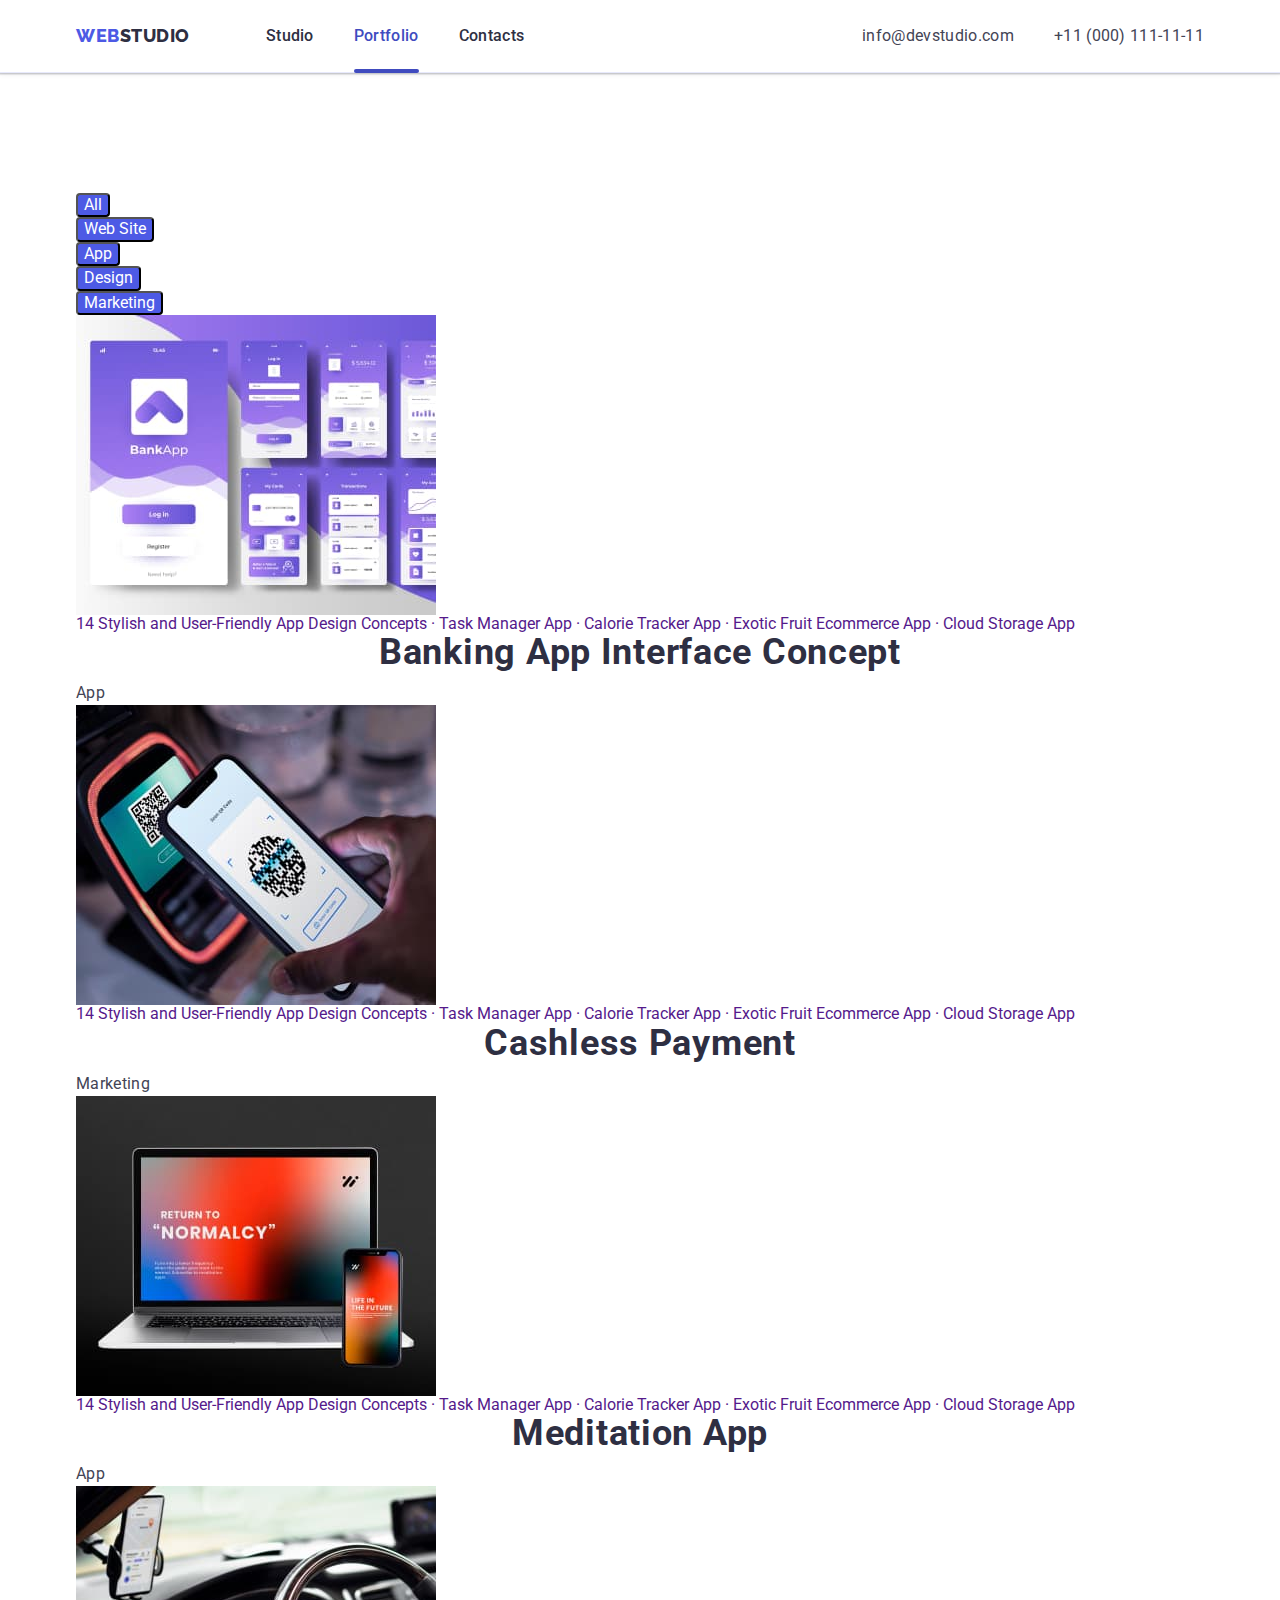
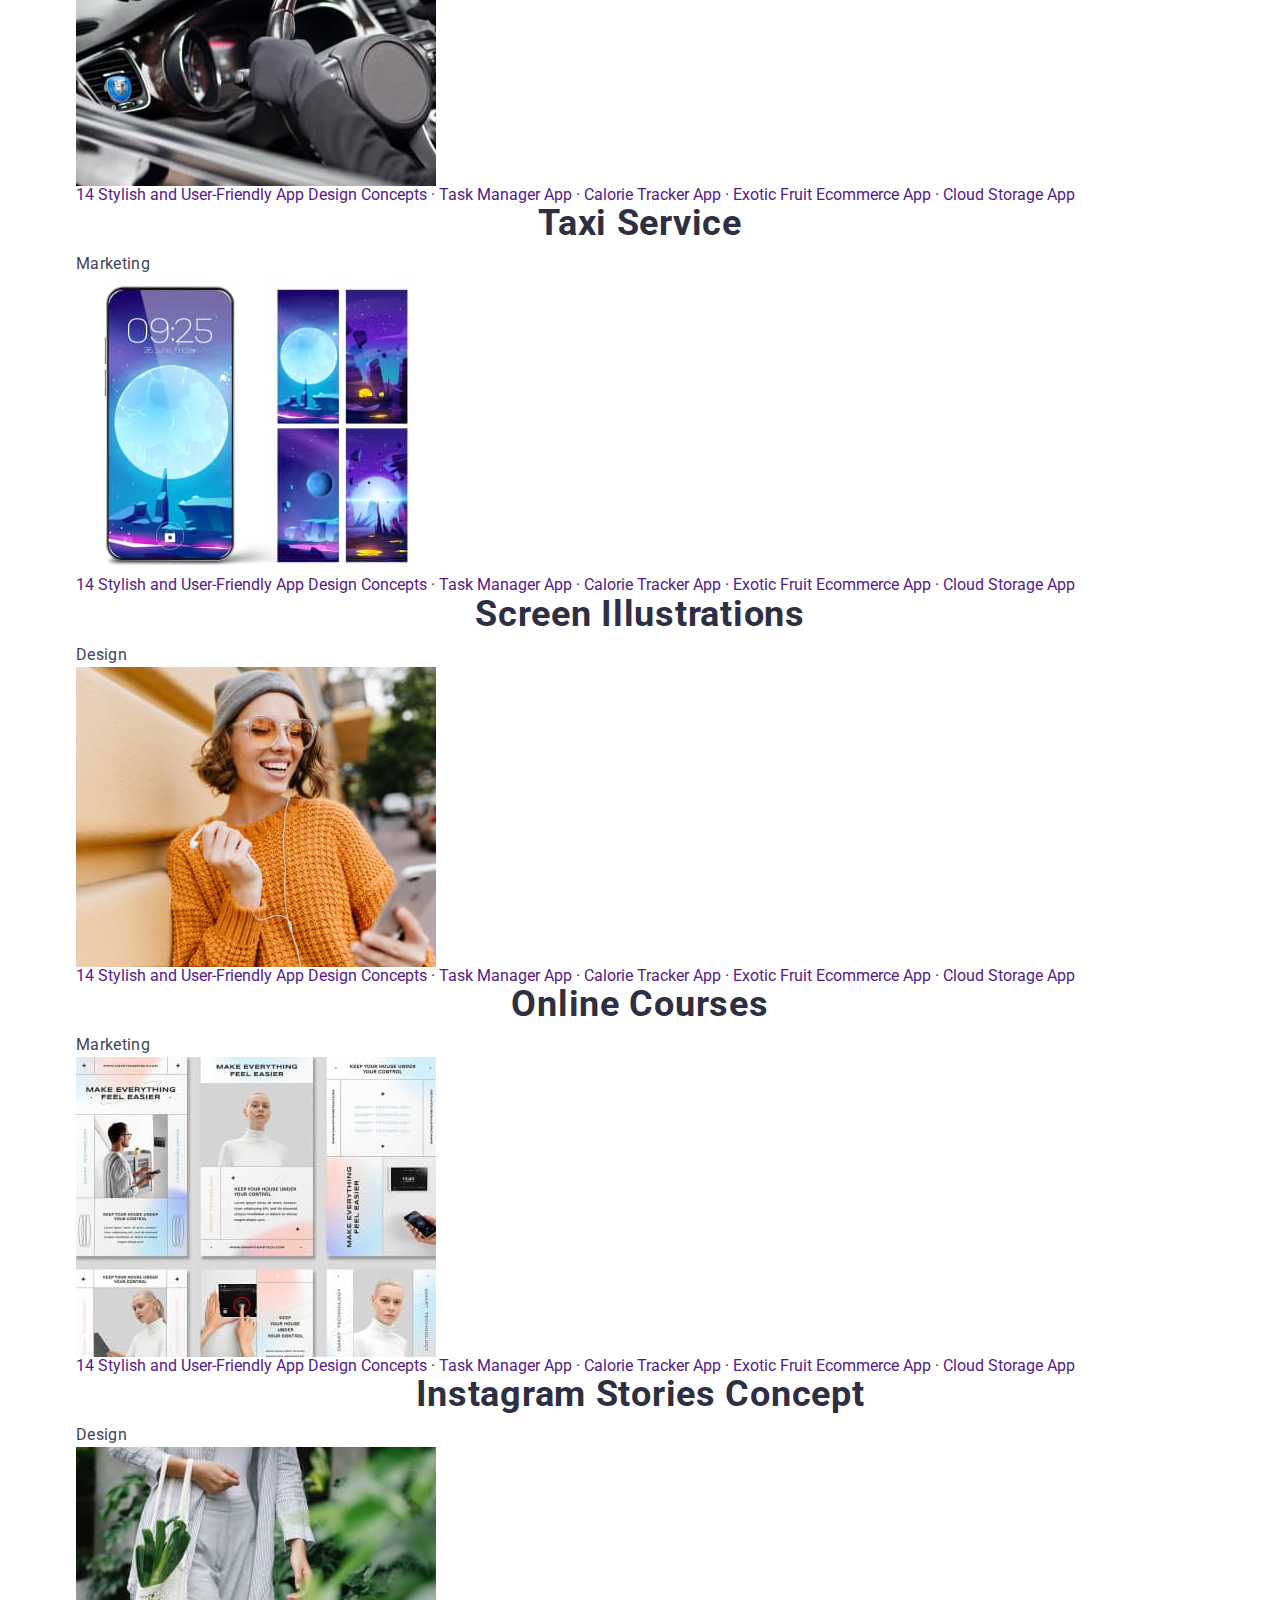
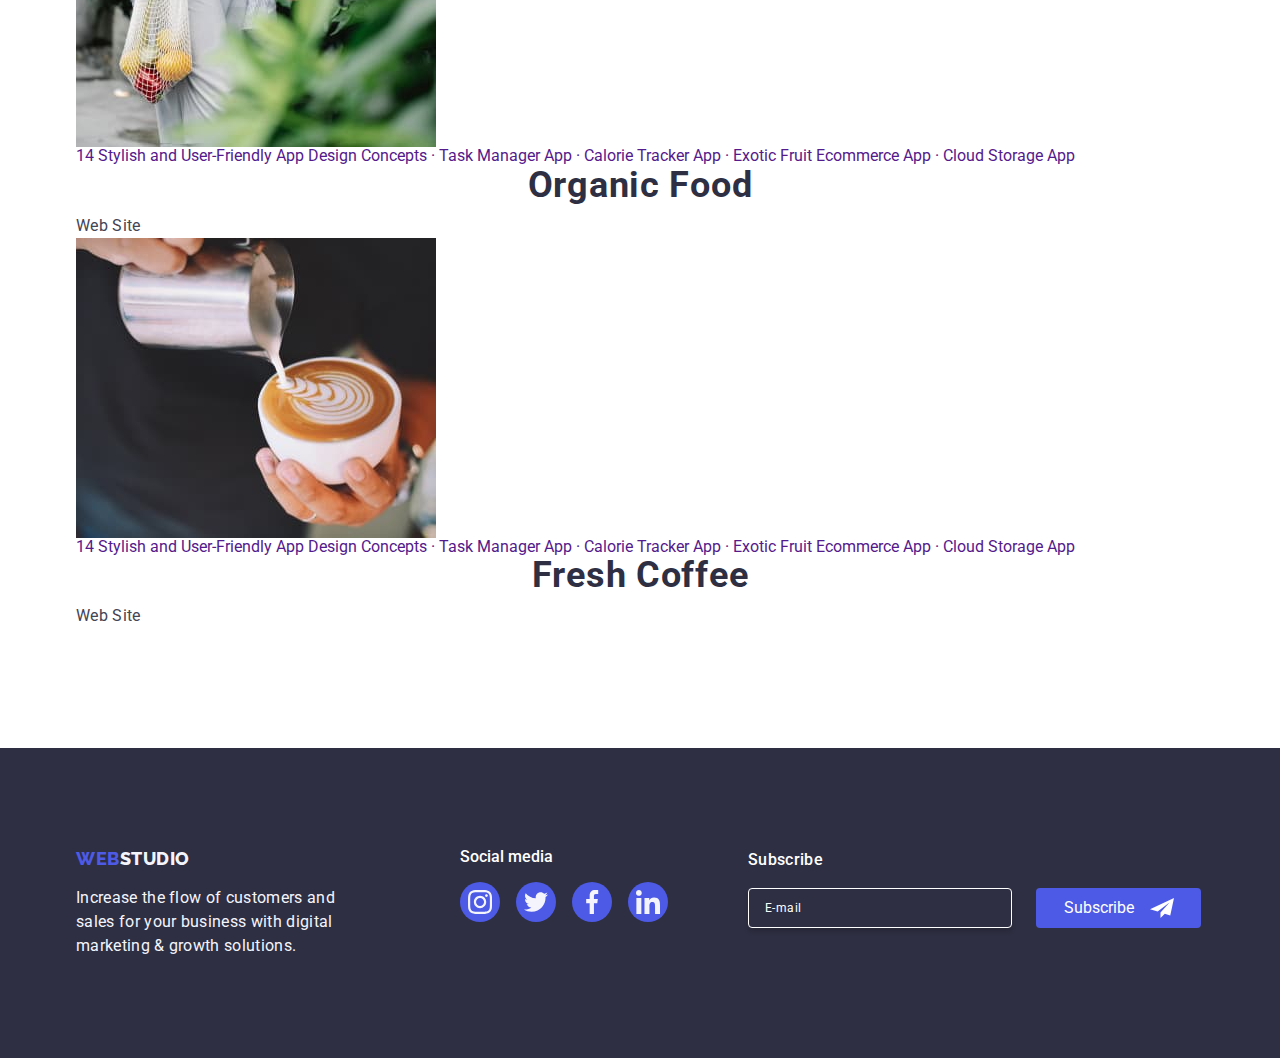
<file: portfolio.html>
<!DOCTYPE html>
<html lang="en">
  <head>
    <meta charset="UTF-8" />
    <meta name="viewport" content="width=device-width, initial-scale=1.0" />
    <title>WEB Studio</title>
    <link
      rel="stylesheet"
      href="https://cdnjs.cloudflare.com/ajax/libs/modern-normalize/2.0.0/modern-normalize.min.css"
    />
    <link rel="preconnect" href="https://fonts.googleapis.com" />
    <link rel="preconnect" href="https://fonts.gstatic.com" crossorigin />
    <link
      href="https://fonts.googleapis.com/css2?family=Raleway:wght@800&family=Roboto:wght@400;500;700&display=swap"
      rel="stylesheet"
    />
    <link rel="stylesheet" href="./css/styles.css" />
  </head>
  <body>
    <header class="heder">
      <div class="heder-container container">
        <nav class="navigation">
          <a href="./index.html" class="logo link"
            >Web<span class="accent">Studio</span></a
          >
          <ul class="nav-list list">
            <li>
              <a href="./index.html" class="nav-link link">Studio</a>
            </li>
            <li>
              <a href="./portfolio.html" class="nav-link link current"
                >Portfolio</a
              >
            </li>
            <li>
              <a href="" class="nav-link link">Contacts</a>
            </li>
          </ul>
        </nav>
        <address class="address">
          <ul class="address-list list">
            <li>
              <a href="mailto:info@devstudio.com" class="address-link link"
                >info@devstudio.com</a
              >
            </li>
            <li>
              <a href="tel:+110001111111" class="address-link link"
                >+11 (000) 111-11-11</a
              >
            </li>
          </ul>
        </address>
      </div>
    </header>
    <main>
      <section class="portfolio section">
        <div class="container">
          <h1 class="visually-hidden">Portfolio</h1>
          <ul class="filter list">
            <li class="filter-item">
              <button type="button" class="portfolio-btn btn">All</button>
            </li>
            <li class="filter-item">
              <button type="button" class="portfolio-btn btn">Web Site</button>
            </li>
            <li class="filter-item">
              <button type="button" class="portfolio-btn btn">App</button>
            </li>
            <li class="filter-item">
              <button type="button" class="portfolio-btn btn">Design</button>
            </li>
            <li class="filter-item">
              <button type="button" class="portfolio-btn btn">Marketing</button>
            </li>
          </ul>
          <ul class="portfolio-list list">
            <li class="portfolio-item">
              <a href="" class="portfolio-link link">
                <div class="wrap-overlay">
                  <img
                    src="./images/portfolio/app.jpg"
                    alt="Banking App Interface Concept"
                    width="360"
                    height="300"
                  />
                  <p class="overlay">
                    14 Stylish and User-Friendly App Design Concepts · Task
                    Manager App · Calorie Tracker App · Exotic Fruit Ecommerce
                    App · Cloud Storage App
                  </p>
                </div>
                <div class="portfolio-wrap">
                  <h2 class="subtitle">Banking App Interface Concept</h2>
                  <p class="text">App</p>
                </div>
              </a>
            </li>
            <li class="portfolio-item">
              <a href="" class="portfolio-link link">
                <div class="wrap-overlay">
                  <img
                    src="./images/portfolio/cashless_payment.jpg"
                    alt="Cashless Payment"
                    width="360"
                    height="300"
                  />
                  <p class="overlay">
                    14 Stylish and User-Friendly App Design Concepts · Task
                    Manager App · Calorie Tracker App · Exotic Fruit Ecommerce
                    App · Cloud Storage App
                  </p>
                </div>

                <div class="portfolio-wrap">
                  <h2 class="subtitle">Cashless Payment</h2>
                  <p class="text">Marketing</p>
                </div>
              </a>
            </li>
            <li class="portfolio-item">
              <a href="" class="portfolio-link link">
                <div class="wrap-overlay">
                  <img
                    src="./images/portfolio/meditation_app.jpg"
                    alt="Meditation App"
                    width="360"
                    height="300"
                  />
                  <p class="overlay">
                    14 Stylish and User-Friendly App Design Concepts · Task
                    Manager App · Calorie Tracker App · Exotic Fruit Ecommerce
                    App · Cloud Storage App
                  </p>
                </div>

                <div class="portfolio-wrap">
                  <h2 class="subtitle">Meditation App</h2>
                  <p class="text">App</p>
                </div>
              </a>
            </li>
            <li class="portfolio-item">
              <a href="" class="portfolio-link link">
                <div class="wrap-overlay">
                  <img
                    src="./images/portfolio/taxi_service.jpg"
                    alt="Taxi Service"
                    width="360"
                    height="300"
                  />
                  <p class="overlay">
                    14 Stylish and User-Friendly App Design Concepts · Task
                    Manager App · Calorie Tracker App · Exotic Fruit Ecommerce
                    App · Cloud Storage App
                  </p>
                </div>

                <div class="portfolio-wrap">
                  <h2 class="subtitle">Taxi Service</h2>
                  <p class="text">Marketing</p>
                </div>
              </a>
            </li>
            <li class="portfolio-item">
              <a href="" class="portfolio-link link">
                <div class="wrap-overlay">
                  <img
                    src="./images/portfolio/screen_illustrations.jpg"
                    alt="Screen Illustrations"
                    width="360"
                    height="300"
                  />
                  <p class="overlay">
                    14 Stylish and User-Friendly App Design Concepts · Task
                    Manager App · Calorie Tracker App · Exotic Fruit Ecommerce
                    App · Cloud Storage App
                  </p>
                </div>

                <div class="portfolio-wrap">
                  <h2 class="subtitle">Screen Illustrations</h2>
                  <p class="text">Design</p>
                </div>
              </a>
            </li>
            <li class="portfolio-item">
              <a href="" class="portfolio-link link">
                <div class="wrap-overlay">
                  <img
                    src="./images/portfolio/online_courses.jpg"
                    alt="Online Courses"
                    width="360"
                    height="300"
                  />
                  <p class="overlay">
                    14 Stylish and User-Friendly App Design Concepts · Task
                    Manager App · Calorie Tracker App · Exotic Fruit Ecommerce
                    App · Cloud Storage App
                  </p>
                </div>

                <div class="portfolio-wrap">
                  <h2 class="subtitle">Online Courses</h2>
                  <p class="text">Marketing</p>
                </div>
              </a>
            </li>
            <li class="portfolio-item">
              <a href="" class="portfolio-link link">
                <div class="wrap-overlay">
                  <img
                    src="./images/portfolio/instagram_stories_concept.jpg"
                    alt="Instagram Stories Concept"
                    width="360"
                    height="300"
                  />
                  <p class="overlay">
                    14 Stylish and User-Friendly App Design Concepts · Task
                    Manager App · Calorie Tracker App · Exotic Fruit Ecommerce
                    App · Cloud Storage App
                  </p>
                </div>

                <div class="portfolio-wrap">
                  <h2 class="subtitle">Instagram Stories Concept</h2>
                  <p class="text">Design</p>
                </div>
              </a>
            </li>
            <li class="portfolio-item">
              <a href="" class="portfolio-link link">
                <div class="wrap-overlay">
                  <img
                    src="./images/portfolio/organic_food.jpg"
                    alt="Organic Food"
                    width="360"
                    height="300"
                  />
                  <p class="overlay">
                    14 Stylish and User-Friendly App Design Concepts · Task
                    Manager App · Calorie Tracker App · Exotic Fruit Ecommerce
                    App · Cloud Storage App
                  </p>
                </div>

                <div class="portfolio-wrap">
                  <h2 class="subtitle">Organic Food</h2>
                  <p class="text">Web Site</p>
                </div>
              </a>
            </li>
            <li class="portfolio-item">
              <a href="" class="portfolio-link link">
                <div class="wrap-overlay">
                  <img
                    src="./images/portfolio/fresh_coffee.jpg"
                    alt="Fresh Coffee"
                    width="360"
                    height="300"
                  />
                  <p class="overlay">
                    14 Stylish and User-Friendly App Design Concepts · Task
                    Manager App · Calorie Tracker App · Exotic Fruit Ecommerce
                    App · Cloud Storage App
                  </p>
                </div>

                <div class="portfolio-wrap">
                  <h2 class="subtitle">Fresh Coffee</h2>
                  <p class="text">Web Site</p>
                </div>
              </a>
            </li>
          </ul>
        </div>
      </section>
    </main>
    <footer class="footer">
      <div class="footer-container container">
        <div class="footer-wrap">
          <a href="./index.html" class="footer-logo logo link"
            >Web<span class="footer-span">Studio</span></a
          >
          <p class="footer-text">
            Increase the flow of customers and sales for your business with
            digital marketing & growth solutions.
          </p>
        </div>
        <div class="footer-social-wrap">
          <p class="social-text">Social media</p>
          <ul class="footer-social-list list">
            <li class="footer-social-item">
              <a class="footer-social-link link" href="">
                <svg
                  class="social-icon"
                  width="24"
                  height="24"
                  aria-label="icon instagram"
                >
                  <use href="./images/icons.svg#icon-instagram"></use>
                </svg>
              </a>
            </li>
            <li class="footer-social-item">
              <a class="footer-social-link link" href="">
                <svg
                  class="social-icon"
                  width="24"
                  height="24"
                  aria-label="icon twitter"
                >
                  <use href="./images/icons.svg#icon-twitter"></use>
                </svg>
              </a>
            </li>
            <li class="footer-social-item">
              <a class="footer-social-link link" href="">
                <svg
                  class="social-icon"
                  width="24"
                  height="24"
                  aria-label="icon facebook"
                >
                  <use href="./images/icons.svg#icon-facebook"></use>
                </svg>
              </a>
            </li>
            <li class="footer-social-item">
              <a class="footer-social-link link" href="">
                <svg
                  class="social-icon"
                  width="24"
                  height="24"
                  aria-label="icon linkedin"
                >
                  <use href="./images/icons.svg#icon-linkedin"></use>
                </svg>
              </a>
            </li>
          </ul>
        </div>
        <div class="footer-form-wrap">
          <p class="subscribe">Subscribe</p>
          <form class="footer-form">
            <label class="footer-label">
              <input
                class="footer-input"
                type="email"
                name="subscribe"
                placeholder="E-mail"
                required
              />
            </label>
            <button class="footer-btn btn" type="submit">
              Subscribe
              <svg class="icon-send" width="24" height="24">
                <use href="./images/icons.svg#icon-send"></use>
              </svg>
            </button>
          </form>
        </div>
      </div>
    </footer>
  </body>
</html>
</file>
<file: css/styles.css>
/* ============== COMMON STYLES ============== */
:root {
    --iris: #4D5AE5;
    --ocean: #404BBF;
    --white: #FFFFFF;
    --navy-blue: #2E2F42;
    --slate: #434455;
    --cloud: #F4F4FD;
    --cornflower: #E7E9FC;
    --light-slate: #8E8F99;
}

h1,
h2,
h3,
h4,
h5,
h6,
p {
    margin-top: 0;
    margin-bottom: 0;
}

ul,
ol {
    margin-top: 0;
    margin-bottom: 0;
    padding-left: 0;
}

img {
    display: block;
}

.list {
    list-style-type: none;
}

.link {
    text-decoration: none;
}

button {
    cursor: pointer;
}

body {
    font-family: 'Roboto', sans-serif;
    background-color: var(--white);
}

.visually-hidden {
    position: absolute;
    width: 1px;
    height: 1px;
    margin: -1px;
    border: 0;
    padding: 0;
    white-space: nowrap;
    clip-path: inset(100%);
    clip: rect(0 0 0 0);
    overflow: hidden;
}

.container {
    max-width: 428px;
    padding-left: 16px;
    padding-right: 16px;
    margin-left: auto;
    margin-right: auto;
}

.section-title {
    margin-bottom: 72px;
    text-align: center;
    font-size: 36px;
    font-weight: 700;
    line-height: 1.11;
    letter-spacing: 0.02em;
    text-transform: capitalize;
    color: var(--navy-blue);
}

/* ============== COMMON STYLES ============== */

.heder {
    padding-top: 24px;
    padding-bottom: 24px;
    border-bottom: 1px solid var(--cornflower);
    background: var(--white);
    box-shadow: 0px 1px 6px 0px rgba(46, 47, 66, 0.08), 0px 1px 1px 0px rgba(46, 47, 66, 0.16), 0px 2px 1px 0px rgba(46, 47, 66, 0.08);
}

.heder-container {
    display: flex;
    align-items: center;
    justify-content: space-between;
}

.logo {
    color: var(--iris);
    font-family: Raleway;
    font-size: 18px;
    font-style: normal;
    font-weight: 800;
    line-height: 1.17;
    letter-spacing: 0.03em;
    text-transform: uppercase;
}

.accent {
    color: var(--navy-blue);
}

.nav-list {
    display: none;
}

.address {
    display: none;
}

.section {
    padding-top: 96px;
    padding-bottom: 96px;
}


 

/* ================== HERO ======================= */

.hero {
    margin-left: auto;
    margin-right: auto;
    padding-top: 112px;
    padding-bottom: 112px;
    background-color: var(--navy-blue);
    background-image: linear-gradient(rgba(46, 47, 66, 0.70), rgba(46, 47, 66, 0.70)), url(../images/hero-phone.jpg);
    background-size: cover;
    background-position: center;
    max-width: 428px;
    background-repeat: no-repeat;
}

@media screen and (min-resolution: 192dpi),
screen and (min-device-pixel-ratio: 2),
screen and (min-resolution: 2dppx) {
    .hero {
        background-image: linear-gradient(rgba(46, 47, 66, 0.70), rgba(46, 47, 66, 0.70)), url('../images/hero-phone@2x.jpg');
    }
}

.hero-title {
    max-width: 320px;
    margin-left: auto;
    margin-right: auto;
    margin-bottom: 72px;
    text-align: center;
    font-size: 36px;
    font-style: normal;
    font-weight: 700;
    line-height: 1.11;
    letter-spacing: 0.02em;
    color: var(--white);
}

.btn {
    display: block;
    border-radius: 4px;
    font-family: inherit;
    color: var(--white);
    background-color: var(--iris);

    transition: background-color cubic-bezier(0.4, 0, 0.2, 1) 250ms;
} 
 
.btn:hover,
.btn:focus {
    background-color: var(--ocean);
}

.hero-btn {
    margin-left: auto;
    margin-right: auto;
    border: none;
    padding: 16px 32px;
    min-width: 169px;
    font-size: 16px;
    font-style: normal;
    font-weight: 500;
    line-height: 1.5;
    letter-spacing: 0.04em;
} 



/* ================== HERO ======================= */


/* =================== FEATURES ======================= */

.wrap-icon {
    display: none;
}

.subtitle {
    margin-bottom: 8px;
    color: var(--navy-blue);
    text-align: center;
    font-style: normal;
    font-size: 36px;
    font-weight: 700;
    line-height: 1.11;
    letter-spacing: 0.02em;
}

.text {
    color: var(--slate);
    font-size: 16px;
    font-weight: 500;
    line-height: 1.5;
    letter-spacing: 0.02em;
}



/* =================== FEATURES ======================= */

/* ================= WORK ========================== */

.work {
    display: none;
}

/* ================= WORK ========================== */


.team {
    background-color: var(--cloud);
}

.team-item {
    
    border-radius: 0px 0px 4px 4px;
    box-shadow: 0px 1px 6px rgba(46, 47, 66, 0.08),
        0px 1px 1px rgba(46, 47, 66, 0.16),
        0px 2px 1px rgba(46, 47, 66, 0.08);
    background-color: var(--white);
}

.team-subtitle {
    margin-bottom: 8px;
    color: var(--navy-blue);
    text-align: center;
    font-size: 20px;
    font-style: normal;
    font-weight: 500;
    line-height: 1.2;
    letter-spacing: 0.002em;
}

.wrap {
    
    padding: 32px 0;
    text-align: center;
}

.wrap .text {
    margin-bottom: 8px;
}

.social-list {
    display: flex;
    justify-content: center;
    gap: 24px;
}

.social-link {
    display: flex;
    align-items: center;
    justify-content: center;
    width: 40px;
    height: 40px;
    border-radius: 50%;
    background-color: var(--iris);
    fill: var(--cloud);

    transition: background-color cubic-bezier(0.4, 0, 0.2, 1) 250ms;
}

.social-link:hover,
.social-link:focus {
    background-color: var(--ocean);
}

/* ============== Customers ==================== */

.customers-list {
    display: flex;
    justify-content: center;
    flex-wrap: wrap;
    row-gap: 72px;
    column-gap: 16px;
}

.customers-item {
    height: 88px;
}

.customers-link {
    display: flex;
    height: 100%;
    justify-content: center;
    align-items: center;
    border-radius: 4px;
    border: 1px solid var(--light-slate);
    color: var(--light-slate);

    transition: border-color 250ms cubic-bezier(0.4, 0, 0.2, 1),
        color 250ms cubic-bezier(0.4, 0, 0.2, 1);
}

.customers-link:hover,
.customers-link:focus {
    border: 1px solid #404bbf;
    color: #404bbf;

}

.customers-icon {
    fill: currentColor;
}




/* ============== Customers ==================== */

/* ============== Footer STYLES ============== */

.footer {
    background-color: var(--navy-blue);
    padding-top: 97px;
    padding-bottom: 96px;
}



.footer-logo {
    display: block;
    margin-bottom: 17px;
}

.footer-span {
    color: var(--cloud);
}

.footer-text {
    margin-left: auto;
    margin-right: auto;
    width: 268px;
    color: var(--cloud);
    font-size: 16px;
    font-style: normal;
    font-weight: 400;
    line-height: 1.5;
    letter-spacing: 0.02em;
}

.social-text {
    margin-left: auto;
    margin-right: auto;
    font-weight: 500;
    margin-bottom: 16px;
    color: var(--white);
}

.footer-social-list {
    display: flex;
    justify-content: center;
    gap: 16px;
}

.footer-social-link {
    display: flex;
    align-items: center;
    justify-content: center;
    width: 40px;
    height: 40px;
    border-radius: 50%;
    background-color: var(--iris);
    fill: #f4f4fd;

    transition: background-color cubic-bezier(0.4, 0, 0.2, 1) 250ms;
}

.footer-social-link:hover,
.footer-social-link:focus {
    background-color: #31D0AA;
}

.subscribe {
    text-align: center;
    margin-bottom: 16px;
    color: var(--white);
    font-size: 16px;
    font-style: normal;
    font-weight: 500;
    line-height: 1.5;
    letter-spacing: 0.02em;
}

.footer-label {
    display: block;
    margin-bottom: 16px;
}

.footer-input {
    width: 100%;
    height: 40px;
    padding: 8px 16px;
    border-radius: 4px;
    border: 1px solid var(--WHITE, #FFF);
    box-shadow: 0px 4px 4px 0px rgba(0, 0, 0, 0.15);
    background-color: transparent;
    color: var(--white);
    font-size: 12px;
    font-style: normal;
    font-weight: 400;
    line-height: 1.5;
    letter-spacing: 0.04em;
}

.footer-input::placeholder {
    color: var(--white);
    font-size: 12px;
    font-style: normal;
    font-weight: 400;
    line-height: 2;
    letter-spacing: 0.04em;
}

.footer-btn {
    display: flex;
    margin-left: auto;
    margin-right: auto;
    justify-content: center;
    align-items: center;
    min-width: 165px;
    height: 40px;
    padding: 8px 24px;
    border: none;
    border-radius: 4px;
    background-color: var(--iris);
    fill: var(--white);

    transition: color 250ms cubic-bezier(0.4, 0, 0.2, 1),
        background-color 250ms cubic-bezier(0.4, 0, 0.2, 1),
        border-color 250ms cubic-bezier(0.4, 0, 0.2, 1),
        box-shadow 250ms cubic-bezier(0.4, 0, 0.2, 1);
}

.footer-btn:hover,
.footer-btn:focus {
    background-color: var(--ocean);
    box-shadow: 0px 4px 4px 0px rgba(0, 0, 0, 0.15);
}

.icon-send {
    margin-left: 16px;
}

/* ============== Footer STYLES ============== */

/* ===============Backdrop============== */

.backdrop {
    position: fixed;
    top: 0;
    left: 0;
    z-index: 999;
    width: 100%;
    height: 100%;
    background: rgba(46, 47, 66, 0.40);

    opacity: 1;
    visibility: visible;
    pointer-events: auto;

    transition: opacity cubic-bezier(0.4, 0, 0.2, 1) 250ms,
        visibility cubic-bezier(0.4, 0, 0.2, 1) 250ms;

}

.backdrop.is-hidden {
    opacity: 0;
    visibility: hidden;
    pointer-events: none;
}

/* ===============Backdrop============== */


/* ===============MODAL============== */
.modal {
    position: absolute;
    top: 50%;
    left: 50%;
    transform: translate(-50%, -50%);
    padding: 72px 16px 24px 16px;
    min-height: 584px;
    border-radius: 4px;
    background: #FCFCFC;
    box-shadow: 0px 2px 1px 0px rgba(0, 0, 0, 0.20), 0px 1px 3px 0px rgba(0, 0, 0, 0.12), 0px 1px 1px 0px rgba(0, 0, 0, 0.14);

    transition: transform 250ms cubic-bezier(0.4, 0, 0.2, 1);
}

.modal-close-btn {
    display: flex;
    align-items: center;
    justify-content: center;
    position: absolute;
    top: 24px;
    right: 24px;
    width: 24px;
    height: 24px;
    padding: 0;
    background-color: var(--cornflower);
    border-radius: 50%;
    border: 1px solid rgba(0, 0, 0, 0.10);
    fill: var(--navy-blue);

    transition: background-color 250ms cubic-bezier(0.4, 0, 0.2, 1),
        border 250ms cubic-bezier(0.4, 0, 0.2, 1);
}

.modal-close-btn:hover,
.modal-close-btn:focus,
.modal-close-btn:active {
    fill: var(--white);
    background-color: var(--ocean);
    border: none;
}

.close-btn-icon {
    transition: fill 250ms cubic-bezier(0.4, 0, 0.2, 1);
}

.modal-text {
    margin-bottom: 16px;
    text-align: center;
    color: var(--navy-blue);
    font-size: 16px;
    font-weight: 500;
    line-height: 1.5;
    letter-spacing: 0.02em;
}

.wrap-form {
    margin-bottom: 8px;
}

.form-label {
    display: block;
    margin-bottom: 4px;
    color: var(--light-slate);
    font-size: 12px;
    font-weight: 400;
    line-height: 1.17;
    letter-spacing: 0.04em;
}

.wrap-input {
    position: relative;
}

.form-input {
    width: 100%;
    height: 40px;
    padding-left: 38px;
    border-radius: 4px;
    border: 1px solid rgba(46, 47, 66, 0.40);
    background-color: transparent;
    outline: 0px solid transparent;
    transition: border-color 250ms cubic-bezier(0.4, 0, 0.2, 1);
}

.form-input:hover,
.form-input:focus {
    border-color: var(--iris);
}

.icon-form {
    position: absolute;
    top: 50%;
    left: 16px;
    transform: translateY(-50%);
    fill: var(--navy-blue);
    pointer-events: none;

    transition: fill 250ms cubic-bezier(0.4, 0, 0.2, 1);
}

.form-input:hover+.icon-form,
.form-input:focus+.icon-form {
    fill: var(--iris);
}

.wrap-form-textarea {
    margin-bottom: 16px;
}

.form-textarea {
    display: block;
    width: 100%;
    height: 120px;
    padding: 8px 16px;
    border-radius: 4px;
    border: 1px solid rgba(46, 47, 66, 0.40);
    background-color: transparent;
    resize: none;
    outline: 0px solid transparent;

    color: rgba(46, 47, 66, 0.40);
    font-size: 12px;
    font-weight: 400;
    line-height: 1.17;
    letter-spacing: 0.04em;

    transition: border-color 250ms cubic-bezier(0.4, 0, 0.2, 1);
}

.form-textarea:hover,
.form-textarea:focus {
    border-color: var(--iris);
}

.form-textarea::placeholder {
    color: rgba(46, 47, 66, 0.40);
    font-size: 12px;
    font-weight: 400;
    line-height: 1.17;
    letter-spacing: 0.04em;
}

.checkbox-wrap {
    margin-bottom: 24px;
}

.checkbox-label {
    display: block;
    justify-content: center;
    align-items: center;
    color: var(--light-slate);
    font-size: 12px;
    font-weight: 400;
    line-height: 1.17;
    letter-spacing: 0.04em;
}

.own-form-checkbox {
    display: inline-flex;
    align-items: center;
    justify-content: center;
    margin-right: 8px;
    width: 16px;
    height: 16px;
    border: 1px solid rgba(46, 47, 66, 0.40);
    border-radius: 2px;
    cursor: pointer;
    outline: 0px solid transparent;
    fill: transparent;

    transition: background-color 250ms cubic-bezier(0.4, 0, 0.2, 1), border 250ms cubic-bezier(0.4, 0, 0.2, 1), fill 250ms cubic-bezier(0.4, 0, 0.2, 1);
}

.form-checkbox:checked+.checkbox-label>.own-form-checkbox {
    background-color: var(--ocean);
    border: none;
    fill: var(--cloud);
}

.form-checkbox:focus+.checkbox-label>.own-form-checkbox {
    outline: 2px solid rgba(0, 0, 255, 0.5);
}

.privacy-policy-link {
    color: var(--iris);
}

.modal-btn {
    margin-left: auto;
    margin-right: auto;
    min-width: 169px;
    height: 56px;
    padding: 16px 32px;
    border: none;
    border-radius: 4px;
    background: var(--iris);
    box-shadow: 0px 4px 4px 0px rgba(0, 0, 0, 0.15);

    transition: background-color 250ms cubic-bezier(0.4, 0, 0.2, 1);
}

.modal-btn:hover,
.modal-btn:focus {
    background-color: var(--ocean);
}


/* ===============MODAL============== */


@media screen and (max-width: 767px) {

    .menu-btn {
        padding: 0;
        line-height: 0;
        border: none;
        background-color: transparent;
        stroke: var(--navy-blue);
        }

    .features-item:not(:last-child) {
        margin-bottom: 72px;
    }

    .team-item {
        margin-left: auto;
        margin-right: auto;
        max-width: 264px;
    }

    .team-item:not(:last-child) {
        margin-bottom: 72px;
    } 

    .customers-list {
        row-gap: 72px;
        column-gap: 16px;
    }


    .customers-item {
        flex-basis: calc((100% - 16px) / 2);
    }


    .footer-logo {
        text-align: center;
    }

    .footer-wrap {
        margin-bottom: 72px;
    }

    .social-text {
        text-align: center;
    }

    .footer-social-wrap {
        margin-bottom: 72px;
    }
   
/* ============== MENU =================== */

    .menu {
        display: flex;
        flex-direction: column;
        justify-content: space-between;
        position: fixed;
        top: 0;
        left: 0;
        z-index: 999;
        width: 100%;
        height: 100%;
        padding: 80px 35px 40px 40px;
        background-color: var(--white);
        opacity: 1;
        visibility: visible;
        pointer-events: auto;

        transition: opacity cubic-bezier(0.4, 0, 0.2, 1) 250ms,
            visibility cubic-bezier(0.4, 0, 0.2, 1) 250ms;
    }

    .menu.is-hidden {
        opacity: 0;
        visibility: hidden;
        pointer-events: none;
    }

    .menu-nav-item:not(:last-child) {
        margin-bottom: 40px;
    }

    .menu-nav-link {
        color: var(--navy-blue);
        font-size: 36px;
        font-style: normal;
        font-weight: 700;
        line-height: 1.11;
        letter-spacing: 0.02em;
    }

    .menu-address {
        margin-bottom: 48px;
    }

    .menu-address-item:not(:last-child) {
        margin-bottom: 40px;
    }

    .address-link-tel {
        color: var(--iris);
        font-size: 36px;
        font-style: normal;
        font-weight: 700;
        line-height: 1.11;
        letter-spacing: 0.02em;
    }

    .address-link-email {
        color: var(--slate);
        font-size: 20px;
        font-style: normal;
        font-weight: 500;
        line-height: 1.2;
        letter-spacing: 0.002em;
    }

    .menu-social-list {
        display: flex;
        justify-content: space-between;
        max-width: 328px;
    }

    .menu-social-link {
        display: flex;
        align-items: center;
        justify-content: center;
        width: 40px;
        height: 40px;
        border-radius: 50%;
        background-color: var(--iris);
        fill: var(--cloud);

        transition: background-color cubic-bezier(0.4, 0, 0.2, 1) 250ms;
    }

    .menu-social-link:hover,
    .menu-social-link:focus {
        background-color: var(--ocean);
    }

    .modal {
        max-width: 392px;
        width: 95%;
    }
    
}

@media screen and (max-width: 427px) {

    .address-link-tel {
        font-size: 20px;
    }
}

/* =============== TABLET ================ */

@media screen and (min-width: 768px) {
    .container {
            max-width: 768px;
        }

    .heder {
        padding-top: 0px;
        padding-bottom: 0px;
    
    }

    .menu {
        display: none;
    }
    .menu-btn {
        display: none;
        }

    .navigation {
        display: flex;
        align-items: center;
    }

    .logo {
        margin-right: 120px;
    }

    .nav-list {
        display: flex;
        gap: 40px;
    }

    .nav-link {
        position: relative;
        display: inline-block;
        padding-top: 24px;
        padding-bottom: 24px;
        font-size: 16px;
        color: var(--navy-blue);
        font-style: normal;
        font-weight: 500;
        font-style: normal;
        line-height: 1.5;
        letter-spacing: 0.02em;

        transition: color cubic-bezier(0.4, 0, 0.2, 1) 250ms;
    }

    .nav-link:hover,
    .nav-link:focus,
    .address-link:hover,
    .address-link:focus {
        color: var(--ocean)
    }

    .current::after {
        display: block;
        position: absolute;
        bottom: -1px;
        content: "";
        width: 100%;
        height: 4px;
        border-radius: 2px;
        background: var(--ocean);

    }

    .address {
        display: block;
        font-style: normal;
    }


    .address-link {
        display: inline-block;
        padding-top: 6px;
        padding-bottom: 6px;
        color: var(--slate);
        font-family: Roboto;
        color: var(--SLATE, #434455);
        font-size: 12px;
        font-weight: 400;
        line-height: 1.17;
        letter-spacing: 0.04em;

        transition: color cubic-bezier(0.4, 0, 0.2, 1) 250ms;
    }

   /* ============================HERO ==================== */

   .hero {
       background-image: linear-gradient(rgba(46, 47, 66, 0.70), rgba(46, 47, 66, 0.70)), url('../images/hero-tablet.jpg');
       max-width: 768px;
   }

   @media screen and (min-resolution: 192dpi),
   screen and (min-device-pixel-ratio: 2),
   screen and (min-resolution: 2dppx) {
       .hero {
           background-image: linear-gradient(rgba(46, 47, 66, 0.70), rgba(46, 47, 66, 0.70)), url('../images/hero-tablet@2x.jpg');
       }
   }

   .hero-title {
       max-width: 496px;
       margin-bottom: 36px;
       font-size: 56px;
       line-height: 1.07;
       letter-spacing: 0.02em;
   }

  /* ========================= FEATURES ==================== */

    .features-list {
        display: flex;
        flex-wrap: wrap;
        column-gap: 24px;
    }

    .features-item {
        flex-basis: calc((100% - 24px) / 2);
    }


   .features-item .subtitle {
       text-align: start;
    }
  

   /* ========================= FEATURES ==================== */

   /* =================== TEAM ========================= */

        .team-list {
            display: flex;
            justify-content: center;
            flex-wrap: wrap;
            column-gap: 24px;
        }
    

   /* =================== TEAM ========================= */



    .customers-list {
        column-gap: 24px;
    }

    .customers-item {
        width: 168px;
    }

/* ================= FOOTER=============== */

    .footer-container {
        display: flex;
    }
  
    .footer-text {
        width: 264px;
    }

    .subscribe {
        text-align: start;
    }

    .footer-form {
        display: flex;
    }

    .footer-label {
        margin-right: 24px;
    }

    .footer-input {
        width: 264px;
    }


    /* ===============MODAL============== */
    .modal {
        width: 408px;
        padding: 72px 24px 24px 24px;
    }
}

@media screen and (min-width: 768px) and (max-width: 1157px) {
    /* ========================= FEATURES ==================== */

    .features-list {
            row-gap: 72px;
        }

/* =================== TEAM ========================= */

    .team-list {
    row-gap: 64px;
    }

    /* ==============footer================== */
    .footer-container {
        
        flex-wrap: wrap;
        column-gap: 24px;
        row-gap: 72px;
        width: 584px;
    }

}

/* ============== DESKTOP ================== */

@media screen and (min-width: 1158px) {
    .container {
        max-width: 1158px;
        padding-left: 15px;
        padding-right: 15px;
    }

    .logo {
        margin-right: 76px;
    }

    .address-list {
        display: flex;
        gap: 40px;
    }

    .address-link {
        font-size: 16px;
        line-height: 1.5;
        letter-spacing: 0.02em;
        padding-top: 24px;
        padding-bottom: 24px;
    }

    /* ======================= HERO ===================== */

    .section {
        padding-top: 120px;
        padding-bottom: 120px;
    }

    .hero {
        padding-top: 188px;
        padding-bottom: 188px;
        background-image: linear-gradient(rgba(46, 47, 66, 0.70), rgba(46, 47, 66, 0.70)), url('../images/hero-desktop.jpg');
        max-width: 1440px;
    }

    @media screen and (min-resolution: 192dpi),
    screen and (min-device-pixel-ratio: 2),
    screen and (min-resolution: 2dppx) {
        .hero {
            background-image: linear-gradient(rgba(46, 47, 66, 0.70), rgba(46, 47, 66, 0.70)), url('../images/hero-desktop@2x.jpg');
        }
    }

    .hero-title {
        max-width: 496px;
        margin-bottom: 48px;
    }



    /* ============================== FEATURES ========================== */
    

    .features {
        padding-bottom: 0px;
    }

    .features-item {
        flex-basis: calc((100% - 3 * 24px) / 4);
    }

    .wrap-icon {
        display: flex;
        align-items: center;
        justify-content: center;
        width: 100%;
        margin-bottom: 8px;
        padding-top: 24px;
        padding-bottom: 24px;
        border-radius: 4px;
        background-color: var(--cloud);
    }

    .features-icon {
        display: block;
        margin-left: auto;
        margin-right: auto;
    }

    .features .subtitle {
            font-size: 20px;
            font-weight: 500;
            line-height: 1.2;
            letter-spacing: 0.002em;
    }

    .text {
        font-weight: 400;
    }
/* ============== Work STYLES ============== */

    .work {
        display: block;
    }

    .work-list {
        display: flex;
        gap: 24px;
    }

/* ============== WORK STYLES ============== */


/* ==========================footer ===================== */

    .footer {
        padding-top: 100px;
        padding-bottom: 100px;
    }

    .footer-wrap {
         margin-right: 120px;
        margin-bottom: 0;
    }

    .footer-social-wrap {
        margin-right: 80px;
    }

    /* ===============MODAL============== */
    .modal {
        width: 408px;
    }

}
/* ============== DESKTOP ================== */

.current {
    color: var(--ocean);
}
</file>
